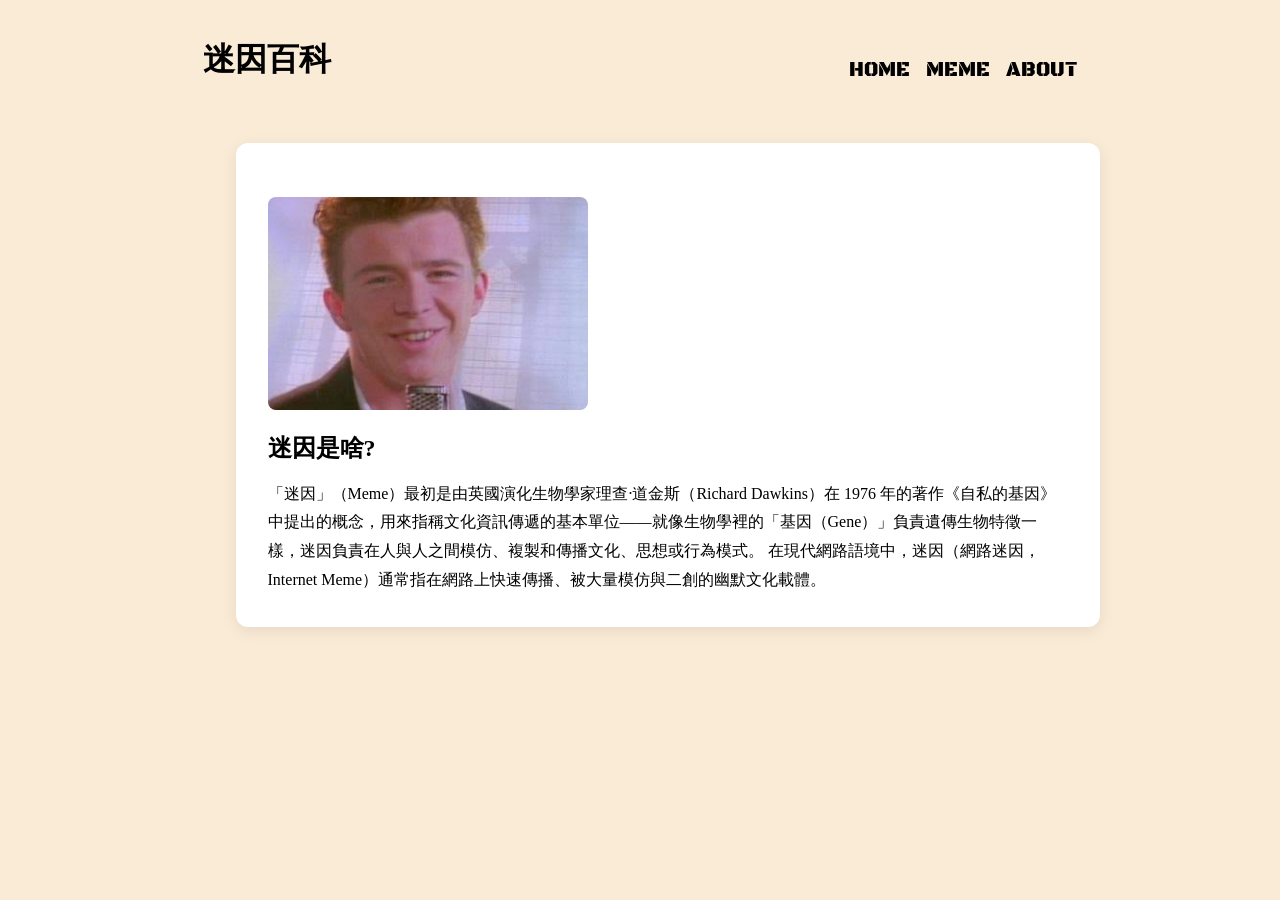
<file: index.html>
<!DOCTYPE html>
<html lang="en">
<head>
    <meta charset="UTF-8">
    <meta name="viewport" content="width=device-width, initial-scale=1.0">
    <title>meme_web</title>
    <link rel="stylesheet" href="style.css">
    <link rel="preconnect" href="https://fonts.googleapis.com">
    <link rel="preconnect" href="https://fonts.gstatic.com" crossorigin>
    <link href="https://fonts.googleapis.com/css2?family=Black+Ops+One&display=swap" rel="stylesheet">
</head>
<body>
    <header class="pageheader wrapper">
        <h1 class="logo">迷因百科</h1>
        <nav>
            <ul class="main-nav">
                <li><a href="index.html">home</a></li>
                <li><a href="meme.html">meme</a></li>
                <li><a href="artist.html">about</a></li>
            </ul>
        </nav>
    </header>
    <main class="content-box">
        <h1><a target="_blank" href="https://youtu.be/dQw4w9WgXcQ?list=RDdQw4w9WgXcQ"><img src="photo/images.jpg" alt=""></a></h1>
        <h2>迷因是啥?</h2>
        <p>「迷因」（Meme）最初是由英國演化生物學家理查·道金斯（Richard Dawkins）在 1976 年的著作《自私的基因》中提出的概念，用來指稱文化資訊傳遞的基本單位——就像生物學裡的「基因（Gene）」負責遺傳生物特徵一樣，迷因負責在人與人之間模仿、複製和傳播文化、思想或行為模式。
在現代網路語境中，迷因（網路迷因，Internet Meme）通常指在網路上快速傳播、被大量模仿與二創的幽默文化載體。</p>
    </main>
</body>
</html>
</file>
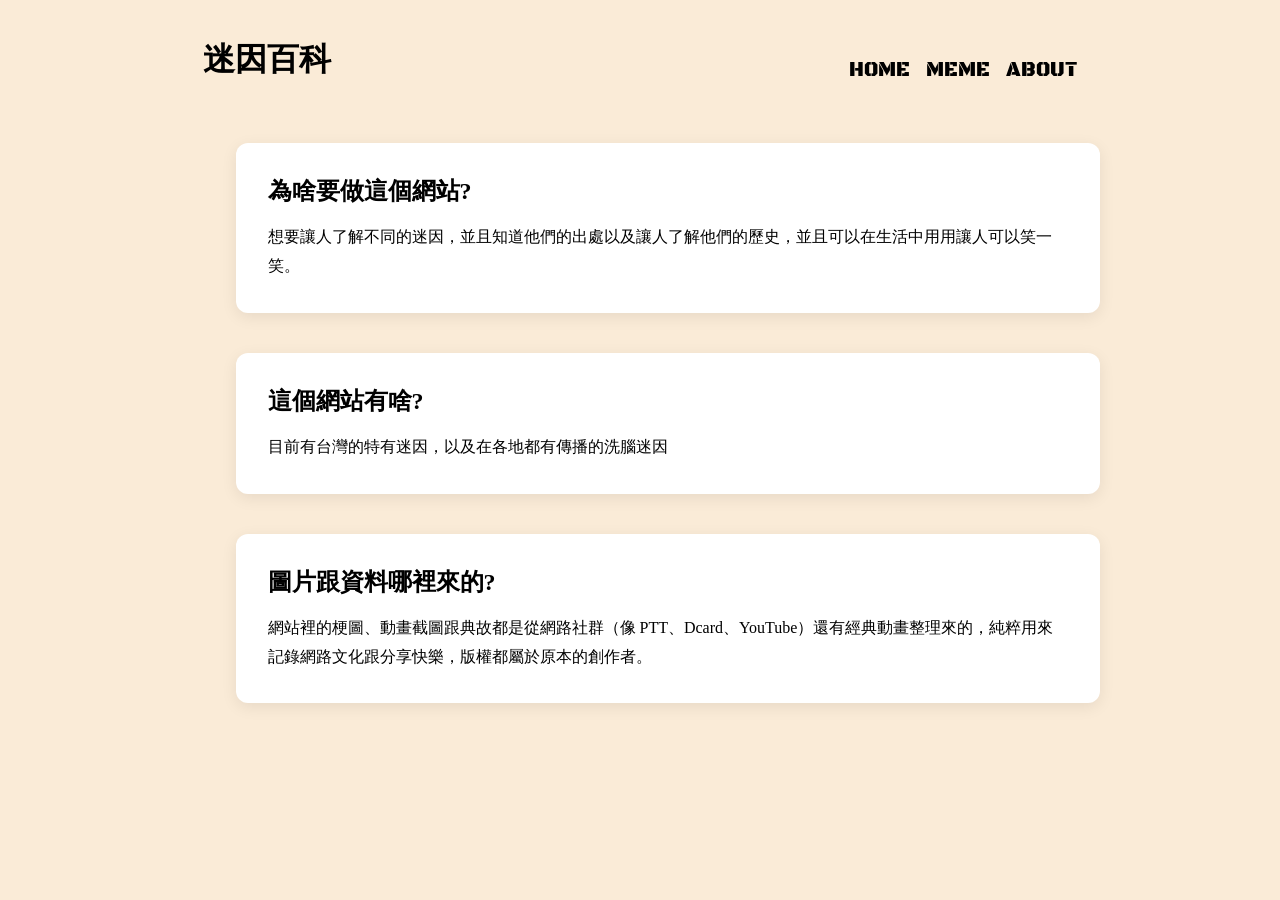
<file: artist.html>
<!DOCTYPE html>
<html lang="en">
<head>
    <meta charset="UTF-8">
    <meta name="viewport" content="width=device-width, initial-scale=1.0">
    <title>meme_web</title>
    <link rel="stylesheet" href="style.css">
    <link rel="preconnect" href="https://fonts.googleapis.com">
    <link rel="preconnect" href="https://fonts.gstatic.com" crossorigin>
    <link href="https://fonts.googleapis.com/css2?family=Black+Ops+One&display=swap" rel="stylesheet">
</head>
<body>
    <header class="pageheader wrapper">
        <h1 class="logo">迷因百科</h1>
        <nav>
            <ul class="main-nav">
                <li><a href="index.html">home</a></li>
                <li><a href="meme.html">meme</a></li>
                <li><a href="artist.html">about</a></li>
            </ul>
        </nav>
    </header>
        <main class="content-box">
        <h2>為啥要做這個網站?</h2>
        <p>想要讓人了解不同的迷因，並且知道他們的出處以及讓人了解他們的歷史，並且可以在生活中用用讓人可以笑一笑。</p>
        </main>
        <section class="content-box">
        <h2>這個網站有啥?</h2>
        <p>目前有台灣的特有迷因，以及在各地都有傳播的洗腦迷因</p>
        </section>

        <section class="content-box">
        <h2>圖片跟資料哪裡來的?</h2>
        <p>網站裡的梗圖、動畫截圖跟典故都是從網路社群（像 PTT、Dcard、YouTube）還有經典動畫整理來的，純粹用來記錄網路文化跟分享快樂，版權都屬於原本的創作者。</p>
        </section>
</body>
</html>
</file>
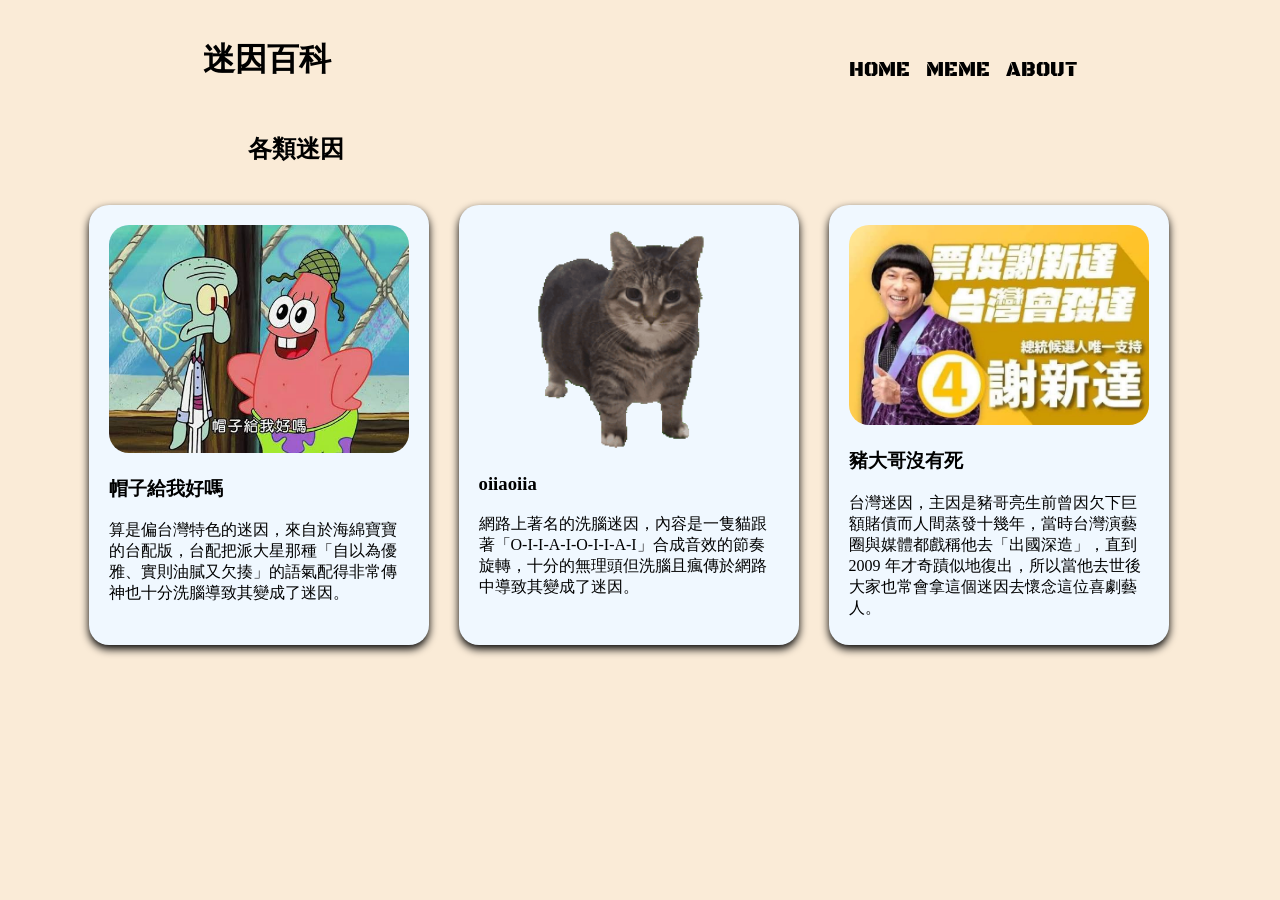
<file: meme.html>
<!DOCTYPE html>
<html lang="en">
<head>
    <meta charset="UTF-8">
    <meta name="viewport" content="width=device-width, initial-scale=1.0">
    <title>meme_web</title>
    <link rel="stylesheet" href="style.css">
    <link rel="preconnect" href="https://fonts.googleapis.com">
    <link rel="preconnect" href="https://fonts.gstatic.com" crossorigin>
    <link href="https://fonts.googleapis.com/css2?family=Black+Ops+One&display=swap" rel="stylesheet">
</head>
<body>
    <header class="pageheader wrapper">
        <h1 class="logo">迷因百科</h1>
        <nav>
            <ul class="main-nav">
                <li><a href="index.html">home</a></li>
                <li><a href="meme.html">meme</a></li>
                <li><a href="artist.html">about</a></li>
            </ul>
        </nav>
    </header>
    <main>
        <h2 class="meme-word">各類迷因</h2>
        <div class="sp wp">     
            <div class="cad">
                <img class="ph" src="photo/images (1).jpg" alt="">
                <h3>帽子給我好嗎</h3>
                <p>算是偏台灣特色的迷因，來自於海綿寶寶的台配版，台配把派大星那種「自以為優雅、實則油膩又欠揍」的語氣配得非常傳神也十分洗腦導致其變成了迷因。</p>
            </div>
            <div class="cad">
                <img class="phoioi" src="photo/oia-uia.gif" alt="">
                <h3>oiiaoiia</h3>
                <p>網路上著名的洗腦迷因，內容是一隻貓跟著「O-I-I-A-I-O-I-I-A-I」合成音效的節奏旋轉，十分的無理頭但洗腦且瘋傳於網路中導致其變成了迷因。</p>
            </div>
            <div class="cad">
                <img class="ph" src="photo/images (4).jfif" alt="">
                <h3>豬大哥沒有死</h3>
                <p>台灣迷因，主因是豬哥亮生前曾因欠下巨額賭債而人間蒸發十幾年，當時台灣演藝圈與媒體都戲稱他去「出國深造」，直到 2009 年才奇蹟似地復出，所以當他去世後大家也常會拿這個迷因去懷念這位喜劇藝人。</p>
            </div>
        </div>
    </main>
</body>
</html>
</file>
<file: style.css>
@charset "UTF-8";

.logo{
    display: flex;
    width: 200px;
    margin-top: 30px;
    justify-self: flex-start;
}
.pageheader{
    display:  flex;
    justify-content: space-around;
}
.main-nav{
    display: flex;
    font-size: 1.25rem;
    text-transform: uppercase;
    margin-top: 50px;
    list-style: none;
}
.main-nav a{
  text-decoration: none;
  color: black;
  font-family: "Black Ops One", system-ui;
  font-weight: 400;
  font-style: normal;
}
.main-nav li{
    margin-left: 16px;
}
body{
    background-color: antiquewhite;
}
.meme-img {
    display: flex;
    justify-content: space-around;
    display: block;
    margin-left: 14%; 
    margin-top: 20px; 
}
.meme-word{
    display: flex;
    justify-content: space-around;
    display: block;
    margin-left: 19%; 
    margin-top: 30px; 
}
.sp{
    display: flex;
}
.wp{
    max-width: 1200px;
    margin: 0  auto;
    padding: 0 4%;
    flex-wrap: wrap;
}
.cad{
    box-shadow: 0 4px 8px 0 rgba(0, 0, 0,2 );
    transition: 0.3s;
    width: 300px;
    height: 400px;
    margin-left: 30px;
    margin-top: 20px;
    padding: 20px;
    background-color: aliceblue;
    border-radius: 20px;
}
.ph{
    width: 100%;
    border-radius: 20px;
}
.phoioi{
    margin-left: 30px;
    width: 75%;
    border-radius: 20px;   
}
.phojege{
    margin-top: 30px;
    width: 100%;
    border-radius: 20px;
    
}
.content-box {
  background-color: #ffffff;    
  max-width: 800px;               
  margin: 40px auto;     
  margin-left: 18%;         
  padding: 32px;                  
  border-radius: 12px;            
  box-shadow: 0 4px 16px rgba(0, 0, 0, 0.08); 
}

.content-box img {
  display: block;
  width: 100%;                   
  max-width: 320px;               
  height: auto;
  border-radius: 8px;
  margin-bottom: 20px;           
}

.content-box h2 {
  margin-top: 0;
  margin-bottom: 12px;
}

.content-box p {
  margin-bottom: 0;
  line-height: 1.8;           
}
</file>
